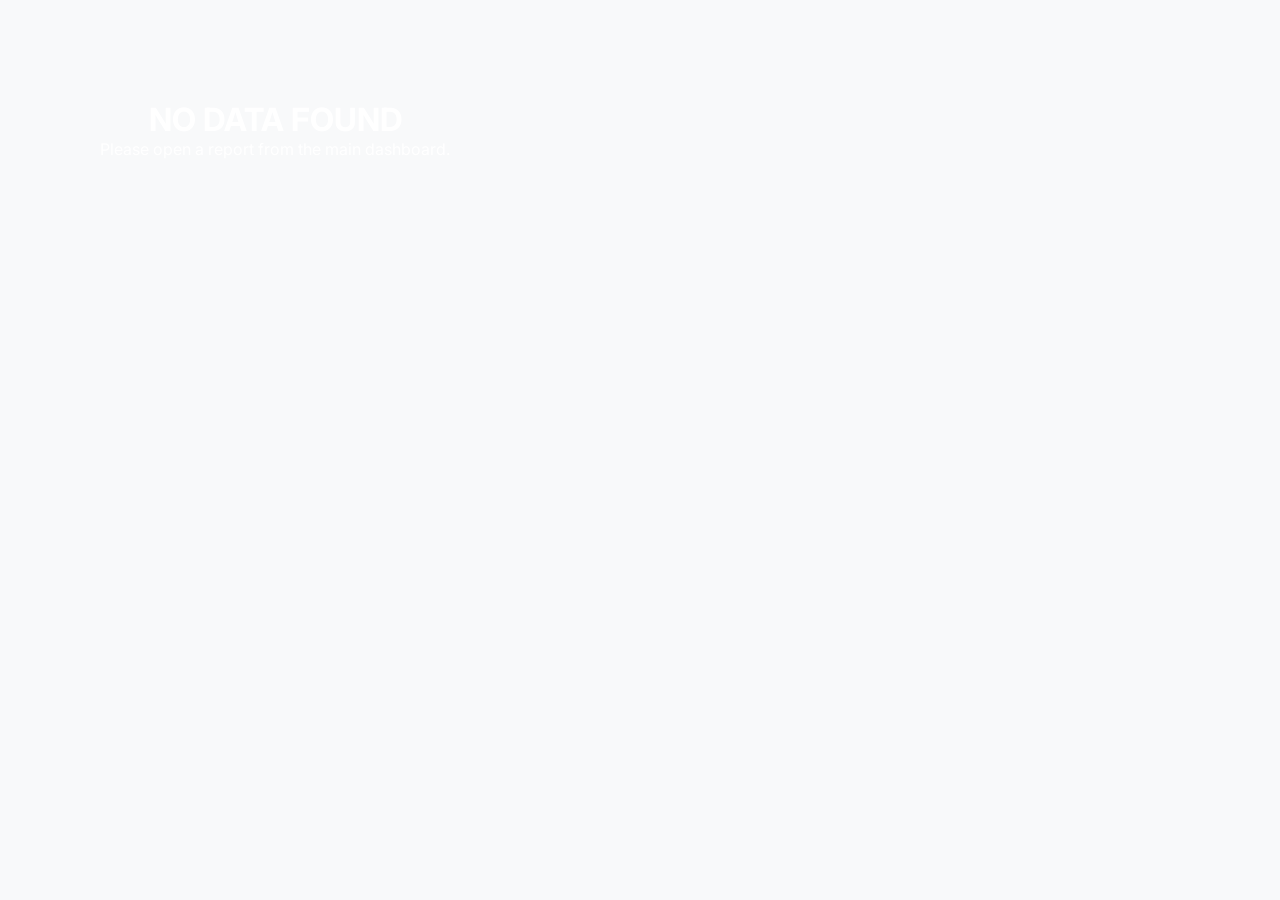
<file: www/report.html>
<!DOCTYPE html>
<html lang="en">

<head>
    <meta charset="UTF-8">
    <meta name="viewport" content="width=device-width, initial-scale=1.0">
    <title>TraderSynth Forensic Report</title>
    <link href="https://fonts.googleapis.com/css2?family=Inter:wght@400;700;800&family=Outfit:wght@800&display=swap"
        rel="stylesheet">
    <link rel="stylesheet" href="style.css">
    <script>
        // Apply theme immediately to prevent flash of unstyled content
        (function () {
            const theme = localStorage.getItem('tradersynth-theme') || 'dark-theme';
            document.documentElement.className = theme;
        })();
    </script>
    <style>
        body {
            overflow-y: auto;
            height: auto;
            min-height: 100vh;
            background: var(--bg-main);
            color: var(--text-main);
            font-family: 'Inter', sans-serif;
        }

        .report-container {
            max-width: 1200px;
            margin: 40px auto;
            padding: 0 40px;
        }

        .hero-glass-surface {
            background: var(--bg-card);
            backdrop-filter: blur(20px);
            border: 1px solid var(--border-light);
            margin-bottom: 20px;
            padding: 30px;
            border-radius: 24px;
        }
    </style>
</head>

<body class="light-theme">
    <div class="report-container">
        <div
            style="display:flex; justify-content:space-between; align-items:center; margin-bottom:25px; border-bottom:1px solid var(--border-light); padding-bottom:15px;">
            <div class="card-label-small" style="font-size:1.2rem; color:var(--accent-blue);">
                Forensic Analytics Retrospective
            </div>
            <div style="font-size:0.7rem; color:var(--text-dim); opacity:0.6;">DETERMINISTIC TELEMETRY V3.7.0</div>
        </div>

        <div class="hero-glass-surface">
            <div style="display:grid; grid-template-columns: 1fr 1fr 1fr 1fr; gap:30px; width:100%;">
                <div>
                    <div id="rep-health"
                        style="font-family:'Outfit'; font-weight:800; font-size:3.5rem; line-height:1; color:var(--accent-blue);">
                        --</div>
                    <div class="card-label-small" style="margin-top:10px;">Avg Health Score <span class="info-bubble"
                            onclick="showDef('health')">?</span></div>
                </div>
                <div>
                    <div id="rep-duration"
                        style="font-family:'Outfit'; font-weight:800; font-size:2rem; line-height:1; padding-top:15px;">
                        --</div>
                    <div class="card-label-small" style="margin-top:10px;">Trace Duration</div>
                </div>
                <div>
                    <div id="rep-samples"
                        style="font-family:'Outfit'; font-weight:800; font-size:2rem; line-height:1; padding-top:15px;">
                        --</div>
                    <div class="card-label-small" style="margin-top:10px;">Data Points</div>
                </div>
                <div>
                    <div id="rep-timestamp"
                        style="font-size:0.8rem; color:var(--text-main); font-weight:700; line-height:1.4; padding-top:10px;">
                        --</div>
                    <div class="card-label-small" style="margin-top:10px;">Capture Date</div>
                </div>
            </div>
        </div>

        <div class="dash-master-unified">
            <div class="metric-glass-card" style="grid-column: span 2; border-radius:20px;">
                <div class="card-label-small" style="margin-bottom:15px;">Processor Utilization Trend (Avg: <span
                        id="rep-cpu-avg">--</span>%)</div>
                <div class="spark-canvas-wrapper" style="height:160px;">
                    <svg id="rep-cpu-svg" style="width:100%; height:100%;" preserveAspectRatio="none"
                        viewBox="0 0 300 100">
                        <defs>
                            <linearGradient id="cpuGrad" x1="0%" y1="0%" x2="0%" y2="100%">
                                <stop offset="0%" style="stop-color:var(--accent-blue);stop-opacity:0.2" />
                                <stop offset="100%" style="stop-color:var(--accent-blue);stop-opacity:0" />
                            </linearGradient>
                        </defs>
                        <path class="rep-fill" d="" fill="url(#cpuGrad)"></path>
                        <path class="spark-path" d="" style="stroke:var(--accent-blue); fill:none; stroke-width:2;">
                        </path>
                    </svg>
                </div>
            </div>
            <div class="metric-glass-card" style="grid-column: span 2; border-radius:20px;">
                <div class="card-label-small" style="margin-bottom:15px;">Memory Consumption Trend (Avg: <span
                        id="rep-mem-avg">--</span>%)</div>
                <div class="spark-canvas-wrapper" style="height:160px;">
                    <svg id="rep-mem-svg" style="width:100%; height:100%;" preserveAspectRatio="none"
                        viewBox="0 0 300 100">
                        <defs>
                            <linearGradient id="memGrad" x1="0%" y1="0%" x2="0%" y2="100%">
                                <stop offset="0%" style="stop-color:var(--accent-green);stop-opacity:0.2" />
                                <stop offset="100%" style="stop-color:var(--accent-green);stop-opacity:0" />
                            </linearGradient>
                        </defs>
                        <path class="rep-fill" d="" fill="url(#memGrad)"></path>
                        <path class="spark-path" d="" style="stroke:var(--accent-green); fill:none; stroke-width:2;">
                        </path>
                    </svg>
                </div>
            </div>
            <div class="metric-glass-card" style="grid-column: span 1; border-radius:20px;">
                <div class="card-label-small" style="margin-bottom:10px;">Hypervisor Audit</div>
                <div id="rep-vm-events"
                    style="font-size:0.75rem; color:var(--text-dim); line-height:1.6; margin-top:10px;"></div>
            </div>
            <div class="metric-glass-card" style="grid-column: span 3; border-radius:20px;">
                <div class="card-label-small" style="margin-bottom:15px;">Resource Hot-Spots (Top Weighted Processes)
                </div>
                <div id="rep-top-procs" style="display:grid; grid-template-columns: repeat(3, 1fr); gap:15px;"></div>
            </div>

            <div class="metric-glass-card" style="grid-column: span 4; border-radius:20px; border-left: 2px solid var(--accent-orange);">
                <div class="card-label-small" style="color:var(--accent-orange); margin-bottom:15px;">OpenFin Diagnostic Retrospective (Deep-Dive)</div>
                <div id="rep-ofin-forensics" style="overflow-x:auto;">
                    <div style="opacity:0.3; font-size:0.8rem; text-align:center; padding:20px;">
                        No deep-dive OpenFin telemetry available for this trace window.
                    </div>
                </div>
            </div>

            <div class="metric-glass-card"
                style="grid-column: span 4; border-radius:20px; border-left: 2px solid var(--accent-blue);">
                <div style="display:flex; justify-content:space-between; align-items:center; margin-bottom:15px;">
                    <div class="card-label-small" style="color:var(--accent-blue);">Proactive AI Heuristic Retrospective
                    </div>
                    <input type="text" id="ai-search-input" placeholder="Search events, apps, keywords..."
                        style="background:var(--panel-inner-bg); border:1px solid var(--border-light); color:var(--text-main); padding:6px 12px; border-radius:6px; font-size:0.75rem; width:250px; outline:none;"
                        onkeyup="filterAILogs()">
                </div>
                <div id="rep-ai-insights"
                    style="display:grid; grid-template-columns: 1fr 1fr; gap:20px; max-height:400px; overflow-y:auto; padding-right:10px;">
                    <div
                        style="opacity:0.3; font-size:0.8rem; text-align:center; padding-top:40px; grid-column: span 2;">
                        No critical AI deviations recorded during this sessions trace window.
                    </div>
                </div>
            </div>
        </div>

        <div
            style="margin-top:40px; padding:20px; border-top:1px solid var(--border-light); text-align:center; opacity:0.4; font-size:0.6rem; letter-spacing:1px;">
            TRADERSYNTH PRO ANALYTICS | END OF REPORT
        </div>

        <!-- Definition Modal -->
        <div id="info-modal" class="modal-surface" style="display:none;">
            <div class="modal-glass-content">
                <h2 id="modal-title" style="margin-bottom:20px; font-family:'Outfit';">DEFINITION</h2>
                <div id="modal-body"
                    style="font-size:0.9rem; line-height:1.6; color:var(--text-dim); margin-bottom:30px;">
                    Providing technical context for advanced telemetry.
                </div>
                <button class="modal-close-btn"
                    onclick="document.getElementById('info-modal').style.display='none'">DISMISS</button>
            </div>
        </div>
    </div>
    <script src="data-storage.js"></script>
    <script src="report.js"></script>
</body>

</html>
</file>
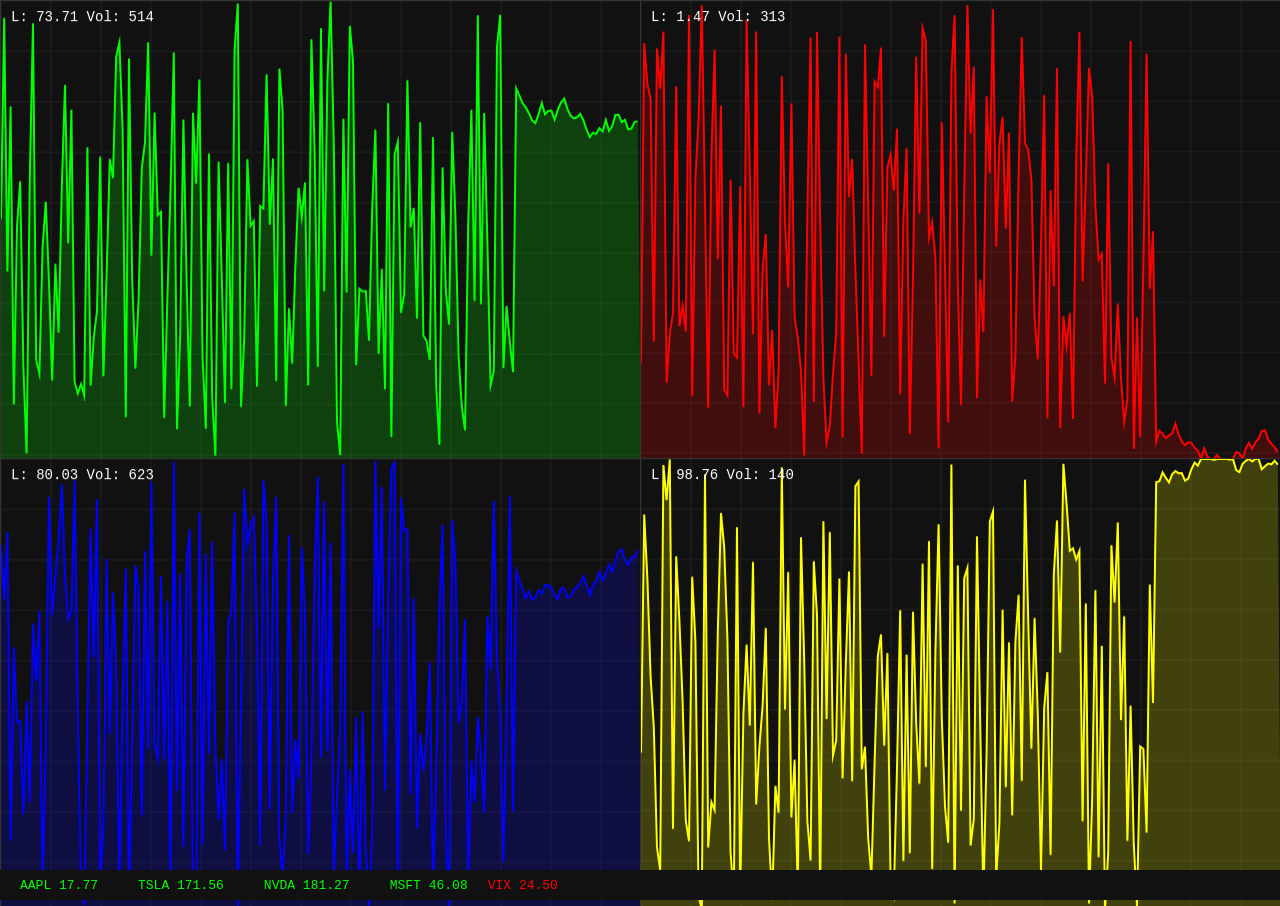
<file: www/workload.html>
<!DOCTYPE html>
<html lang="en">

<head>
    <meta charset="UTF-8">
    <title>Trader Workload Simulation</title>
    <style>
        body {
            background: #000;
            color: #fff;
            margin: 0;
            display: grid;
            grid-template-columns: 1fr 1fr;
            grid-template-rows: 1fr 1fr;
            height: 100vh;
            overflow: hidden;
        }

        canvas {
            width: 100%;
            height: 100%;
            border: 1px solid #333;
        }

        .ticker-tape {
            position: absolute;
            bottom: 0;
            left: 0;
            width: 100%;
            height: 30px;
            background: #111;
            display: flex;
            align-items: center;
            overflow: hidden;
            white-space: nowrap;
            font-family: monospace;
        }

        .ticker-item {
            padding: 0 20px;
            color: #0f0;
        }
    </style>
</head>

<body>
    <!-- 4 Dense Charts to simulate 2D GPU/CPU draw calls -->
    <canvas id="c1"></canvas>
    <canvas id="c2"></canvas>
    <canvas id="c3"></canvas>
    <canvas id="c4"></canvas>
    <div class="ticker-tape" id="ticker"></div>

    <script>
        // generate heavy load
        const canons = ['c1', 'c2', 'c3', 'c4'].map(id => document.getElementById(id));
        const ctxs = canons.map(c => c.getContext('2d', { alpha: false }));

        // Resize
        function resize() {
            canons.forEach(c => {
                c.width = c.clientWidth;
                c.height = c.clientHeight;
            });
        }
        window.onresize = resize;
        resize();

        // Simulation State
        const points = 200;
        const series = canons.map(() => Array(points).fill(0).map(() => Math.random() * 100));

        function drawChart(ctx, data, color) {
            const w = ctx.canvas.width;
            const h = ctx.canvas.height;
            ctx.fillStyle = '#111';
            ctx.fillRect(0, 0, w, h);

            // Grid
            ctx.strokeStyle = '#222';
            ctx.beginPath();
            for (let i = 0; i < w; i += 50) { ctx.moveTo(i, 0); ctx.lineTo(i, h); }
            for (let i = 0; i < h; i += 50) { ctx.moveTo(0, i); ctx.lineTo(w, i); }
            ctx.stroke();

            // Candles (simulated lines for speed, but intense count)
            ctx.strokeStyle = color;
            ctx.lineWidth = 2;
            ctx.beginPath();
            const step = w / points;
            data.forEach((val, i) => {
                const y = h - (val / 100 * h);
                if (i === 0) ctx.moveTo(0, y);
                else ctx.lineTo(i * step, y);
            });
            ctx.stroke();

            // Fill area (transparency is expensive)
            ctx.fillStyle = color + '33'; // hex alpha
            ctx.lineTo(w, h);
            ctx.lineTo(0, h);
            ctx.fill();

            // Render Text (expensive)
            ctx.fillStyle = '#fff';
            ctx.font = '14px monospace';
            ctx.fillText(`L: ${data[data.length - 1].toFixed(2)} Vol: ${(Math.random() * 1000).toFixed(0)}`, 10, 20);
        }

        function loop() {
            // Update Data
            series.forEach(s => {
                s.shift();
                let last = s[s.length - 1];
                let change = (Math.random() - 0.5) * 5;
                s.push(Math.max(0, Math.min(100, last + change)));
            });

            // Draw
            drawChart(ctxs[0], series[0], '#00ff00');
            drawChart(ctxs[1], series[1], '#ff0000');
            drawChart(ctxs[2], series[2], '#0000ff');
            drawChart(ctxs[3], series[3], '#ffff00');

            // DOM Stress - Ticker
            const t = document.getElementById('ticker');
            // Force reflow/repaint
            t.innerHTML = `<span class="ticker-item">AAPL ${(Math.random() * 200).toFixed(2)}</span>` +
                `<span class="ticker-item">TSLA ${(Math.random() * 200).toFixed(2)}</span>` +
                `<span class="ticker-item">NVDA ${(Math.random() * 200).toFixed(2)}</span>` +
                `<span class="ticker-item">MSFT ${(Math.random() * 300).toFixed(2)}</span>` +
                (Math.random() > 0.5 ? `<span style="color:red"> VIX 24.50</span>` : ``);

            requestAnimationFrame(loop);
        }

        loop();
    </script>
</body>

</html>
</file>
<file: www/style.css>
:root {
    --bg-main: radial-gradient(circle at 20% 20%, #111827 0%, #0B1120 100%);
    /* Deep Slate Blue */
    --glass-panel: rgba(var(--bg-rgb), 0.7);
    --border-edge: rgba(var(--text-rgb), 0.08);
    --accent-blue: #00E5FF;
    /* Neon Cyan */
    --accent-green: #00FF9D;
    /* Mint Green for healthy */
    --accent-red: #F43F5E;
    /* Rose Red */
    --accent-purple: #8B5CF6;
    /* Electric Purple */
    --accent-yellow: #F59E0B;
    /* Amber */
    --text-dim: #9ca3af;
    --text-main: #f3f4f6;
    --text-inv: #000;
    --text-rgb: 243, 244, 246;
    --bg-rgb: 11, 17, 32;
    --bg-overlay: rgba(17, 24, 39, 0.6);
    --bg-card: rgba(11, 17, 32, 0.8);
    --border-light: rgba(var(--text-rgb), 0.05);
    --accent-blue-rgb: 0, 229, 255;
    --panel-inner-bg: rgba(var(--text-rgb), 0.05);
}

.light-theme {
    --bg-main: #f8f9fa;
    /* Crisp very light gray/off-white */
    --glass-panel: rgba(255, 255, 255, 0.9);
    --border-edge: rgba(0, 0, 0, 0.1);
    --accent-blue: #FF3621;
    /* Databricks Orange replaces primary accent */
    --accent-green: #10B981;
    /* Keep a distinct green for 'good' states */
    --accent-red: #EF4444;
    /* Standard error red */
    --text-dim: #64748b;
    /* Slate grey for secondary text */
    --text-main: #1e293b;
    /* Deep charcoal for high-readability primary text */
    --text-inv: #ffffff;
    --text-rgb: 30, 41, 59;
    --bg-rgb: 248, 249, 250;
    --bg-overlay: rgba(255, 255, 255, 0.6);
    --bg-card: rgba(255, 255, 255, 0.85);
    /* Solidify cards slightly for the light theme */
    --border-light: rgba(0, 0, 0, 0.08);
    /* Subtle grey borders */
    --accent-blue-rgb: 255, 54, 33;
    /* RGB for the Orange accent */
    --panel-inner-bg: rgba(255, 255, 255, 0.6);
}

* {
    box-sizing: border-box;
    margin: 0;
    padding: 0;
    font-family: 'Inter', sans-serif;
    outline: none;
}

button {
    border: none;
    background: none;
    font-family: inherit;
    color: inherit;
    cursor: pointer;
    padding: 0;
    -webkit-tap-highlight-color: transparent;
}

body {
    background: var(--bg-main);
    color: var(--text-main);
    height: 100vh;
    display: flex;
    overflow: hidden;
}

/* Main Stack */
.content-stack {
    flex: 1;
    display: flex;
    flex-direction: column;
}

.app-footer-strip {
    height: 48px;
    background: rgba(var(--bg-rgb), 0.85);
    backdrop-filter: blur(20px);
    border-top: 1px solid var(--border-light);
    display: flex;
    justify-content: center;
    align-items: center;
    padding: 0 40px;
    font-size: 0.75rem;
    color: var(--text-dim);
    font-weight: 800;
    text-transform: uppercase;
    letter-spacing: 1.5px;
    box-shadow: 0 -10px 30px rgba(0, 0, 0, 0.5);
    z-index: 1000;
}

.footer-btn {
    background: rgba(var(--text-rgb), 0.08) !important;
    border: 1px solid rgba(var(--text-rgb), 0.1) !important;
    color: var(--text-main) !important;
    padding: 6px 16px;
    border-radius: 6px;
    font-size: 0.75rem;
    font-weight: 900;
    cursor: pointer;
    transition: all 0.2s cubic-bezier(0.4, 0, 0.2, 1);
    text-transform: uppercase;
    letter-spacing: 0.8px;
    display: inline-flex;
    align-items: center;
    justify-content: center;
    gap: 8px;
    backdrop-filter: blur(4px);
}

.footer-btn:hover {
    background: rgba(var(--accent-blue-rgb), 0.2) !important;
    color: var(--accent-blue) !important;
    border-color: var(--accent-blue) !important;
    box-shadow: 0 0 20px rgba(0, 210, 255, 0.2), inset 0 0 10px rgba(0, 210, 255, 0.1);
    transform: translateY(-1px);
}

.footer-btn:active {
    transform: translateY(0);
    filter: brightness(0.8);
}

.footer-segment {
    display: flex;
    align-items: center;
    gap: 8px;
}

.nav-stripe-item {
    padding: 14px;
    margin-bottom: 10px;
    border-radius: 14px;
    cursor: pointer;
    font-size: 0.85rem;
    color: var(--text-dim);
    transition: all 0.2s cubic-bezier(0.4, 0, 0.2, 1);
    border: 1px solid transparent;
}

.nav-stripe-item:hover {
    background: rgba(var(--text-rgb), 0.06);
    color: var(--text-main);
}

.nav-stripe-item.item-active {
    background: rgba(0, 210, 255, 0.12);
    color: var(--accent-blue);
    font-weight: 700;
    border-color: rgba(0, 210, 255, 0.2);
}

/* Main Stack */
.content-stack {
    flex: 1;
    display: flex;
    flex-direction: column;
}

.view-viewport {
    flex: 1;
    padding: 30px;
    overflow-y: auto;
}

/* Hero Banner */
.hero-glass-surface {
    background: linear-gradient(145deg, var(--bg-card) 0%, rgba(var(--bg-rgb), 0.4) 100%);
    backdrop-filter: blur(24px);
    -webkit-backdrop-filter: blur(24px);
    border-radius: 28px;

    /* Premium Glass Borders */
    border-top: 1px solid rgba(var(--text-rgb), 0.08);
    border-left: 1px solid rgba(var(--text-rgb), 0.04);
    border-right: 1px solid rgba(var(--text-rgb), 0.04);
    border-bottom: 1px solid rgba(var(--bg-rgb), 0.3);

    padding: 20px 30px;
    display: flex;
    gap: 30px;
    box-shadow:
        0 25px 70px rgba(var(--bg-rgb), 0.6),
        inset 0 0 30px rgba(var(--text-rgb), 0.01);
    margin-bottom: 30px;
}

.hero-cell {
    display: flex;
    flex-direction: column;
}

/* Hero Columns */
.hero-col {
    flex: 1;
    padding: 0 30px;
    border-right: 1px solid var(--border-edge);
    display: flex;
    flex-direction: column;
    justify-content: center;
}

.hero-col-large {
    flex: 1.2;
    padding: 0 30px;
    border-right: 1px solid var(--border-edge);
    display: flex;
    align-items: center;
    gap: 20px;
}

.hero-col:last-child {
    border-right: none;
}

/* Unified 4x2 Layout */
.dash-master-unified {
    display: grid;
    grid-template-columns: repeat(4, 1fr);
    grid-template-rows: auto 1fr;
    /* Allow top row to be compact, bottom row to expand */
    gap: 20px;
    width: 100%;
}

@media (max-width: 1400px) {
    .dash-master-unified {
        grid-template-columns: repeat(2, 1fr);
    }
}

@media (max-width: 800px) {
    .dash-master-unified {
        grid-template-columns: 1fr;
    }
}

/* Restore scrollability for elements explicitly using this class */
.scroller-y-auto {
    overflow-y: auto !important;
}

/* Styled Event Popup */
.event-popup-modal {
    position: fixed;
    top: 50%;
    left: 50%;
    transform: translate(-50%, -50%);
    background: rgba(var(--bg-rgb), 0.98);
    border: 1px solid var(--accent-blue);
    padding: 25px;
    z-index: 20000;
    border-radius: 12px;
    box-shadow: 0 0 50px rgba(0, 0, 0, 0.4), 0 0 100px rgba(0, 0, 0, 0.2);
    display: none;
    min-width: 450px;
    max-width: 600px;
    backdrop-filter: blur(10px);
}

#ev-pop-body {
    max-height: 60vh;
    overflow-y: auto;
    overflow-x: hidden;
    padding-right: 10px;
    overflow-wrap: anywhere;
    word-break: break-word;
}

#ev-pop-body::-webkit-scrollbar {
    width: 4px;
}

#ev-pop-body::-webkit-scrollbar-thumb {
    background: rgba(var(--text-rgb), 0.2);
    border-radius: 2px;
}

.event-popup-modal h3 {
    font-family: 'Outfit', sans-serif;
    letter-spacing: 1px;
    border-bottom: 1px solid rgba(var(--text-rgb), 0.1);
    padding-bottom: 10px;
}

.metric-glass-card {
    background: linear-gradient(145deg, var(--bg-card) 0%, rgba(var(--bg-rgb), 0.4) 100%);
    backdrop-filter: blur(24px);
    -webkit-backdrop-filter: blur(24px);
    border-radius: 24px;

    /* Premium Glass Borders */
    border-top: 1px solid rgba(var(--text-rgb), 0.08);
    border-left: 1px solid rgba(var(--text-rgb), 0.04);
    border-right: 1px solid rgba(var(--text-rgb), 0.04);
    border-bottom: 1px solid rgba(var(--bg-rgb), 0.3);

    padding: 24px;
    box-shadow:
        0 20px 50px rgba(0, 0, 0, 0.1),
        inset 0 0 30px rgba(var(--text-rgb), 0.01);

    transition: transform 0.3s cubic-bezier(0.4, 0, 0.2, 1), box-shadow 0.3s ease;
    overflow: hidden;
    position: relative;
}

.metric-glass-card:hover {
    transform: translateY(-2px);
    box-shadow:
        0 30px 60px rgba(var(--bg-rgb), 0.6),
        inset 0 0 30px var(--bg-overlay);
    border-top-color: rgba(var(--text-rgb), 0.15);
}

.card-upper-row {
    display: flex;
    justify-content: space-between;
    align-items: center;
    margin-bottom: 12px;
    position: relative;
    z-index: 5;
}

.card-label-small {
    font-size: 0.85rem;
    font-weight: 800;
    color: var(--text-dim);
    text-transform: uppercase;
    letter-spacing: 1.8px;
}

.val-big-display {
    font-family: 'Outfit';
    font-weight: 800;
    color: var(--accent-blue);
    font-size: 1.5rem;
    transition: all 0.3s ease-out;
}

/* Professional Area Charts with Axes */
.spark-canvas-wrapper {
    position: relative;
    height: 120px;
    margin-top: 5px;
}

.chart-axis-label {
    position: absolute;
    left: 0;
    font-size: 0.5rem;
    color: rgba(var(--text-rgb), 0.2);
    font-weight: 700;
    z-index: 2;
}

.axis-100 {
    top: 5px;
}

.axis-50 {
    top: 50%;
    transform: translateY(-50%);
}

.axis-0 {
    bottom: 5px;
}

.spark-canvas {
    height: 100%;
    width: 100%;
}

.spark-path {
    fill: none;
    stroke: var(--accent-blue);
    stroke-width: 2.5;
    stroke-linecap: round;
    stroke-linejoin: round;
    filter: drop-shadow(0 0 5px rgba(0, 210, 255, 0.5));
}

.ring-fill {
    fill: none;
    stroke-width: 10;
    stroke-linecap: round;
    transition: stroke-dashoffset 1s cubic-bezier(0.4, 0, 0.2, 1);
}

.ring-track {
    fill: none;
    stroke: var(--border-light);
    stroke-width: 10;
}

.ring-center-text {
    position: absolute;
    top: 50%;
    left: 50%;
    transform: translate(-50%, -50%);
    text-align: center;
}

/* Event Tooltip Interaction */
.event-item {
    position: relative;
    cursor: help;
    transition: background 0.2s;
}

.event-item:hover {
    background: rgba(var(--text-rgb), 0.08) !important;
}

/* Event Tooltip Interaction Removed in favor of Click Popup */

.ultra-ticker-canvas-container {
    background: var(--text-inv);
    border: 1px solid rgba(var(--text-rgb), 0.1);
    border-radius: 12px;
    margin-top: 10px;
    height: 60px;
    overflow: hidden;
}

.terminate-btn {
    background: rgba(255, 55, 95, 0.15);
    color: var(--accent-red);
    border: 1px solid rgba(255, 55, 95, 0.3);
    padding: 2px 8px;
    border-radius: 4px;
    font-size: 0.55rem;
    font-weight: 800;
    cursor: pointer;
    transition: all 0.2s;
}

.terminate-btn:hover {
    background: var(--accent-red);
    color: var(--text-main);
}

.spark-fill {
    fill: url(#areaGradient);
    opacity: 0.3;
}



.side-analytics-pane {
    display: flex;
    flex-direction: column;
    height: 100%;
    overflow-y: auto;
    padding-right: 5px;
}

/* Scrollbar refinement */
.side-analytics-pane::-webkit-scrollbar {
    width: 4px;
}

.side-analytics-pane::-webkit-scrollbar-thumb {
    background: var(--border-light);
    border-radius: 2px;
}

.chart-grid-line {
    stroke: var(--bg-card);
    stroke-width: 1;
}

/* Heatmap with Labels */
.core-heat-grid {
    display: grid;
    grid-template-columns: repeat(5, 1fr);
    gap: 6px;
    margin-top: 15px;
    background: rgba(var(--bg-rgb), 0.2);
    padding: 10px;
    border-radius: 12px;
}

.core-heat-grid {
    display: grid;
    grid-template-columns: repeat(6, 1fr);
    gap: 6px;
    margin-top: 10px;
}

.core-box {
    aspect-ratio: 1.4;
    border-radius: 6px;
    background: var(--border-light);
    transition: all 0.4s ease;
    display: flex;
    align-items: center;
    justify-content: center;
    font-size: 0.55rem;
    font-weight: 800;
    color: rgba(var(--text-rgb), 0.4);
    position: relative;
}

.core-box:hover {
    transform: scale(1.05);
    z-index: 10;
}

@keyframes pulse-red {
    0% {
        box-shadow: 0 0 5px rgba(255, 55, 95, 0.2);
    }

    50% {
        box-shadow: 0 0 15px rgba(255, 55, 95, 0.5);
    }

    100% {
        box-shadow: 0 0 5px rgba(255, 55, 95, 0.2);
    }
}

.core-critical {
    animation: pulse-red 1.5s infinite;
    border: 1px solid rgba(255, 55, 95, 0.5) !important;
}

/* Professional Horizontal Ticker */
.ticker-container {
    overflow: hidden;
    white-space: nowrap;
    position: relative;
    padding: 10px 0;
    mask-image: linear-gradient(to right, transparent, black 10%, black 90%, transparent);
}

.ticker-track {
    display: inline-block;
    padding-left: 100%;
    animation: ticker-slide 20s linear infinite;
}

@keyframes ticker-slide {
    0% {
        transform: translateX(0);
    }

    100% {
        transform: translateX(-100%);
    }
}

.ticker-item {
    display: inline-flex;
    align-items: center;
    gap: 12px;
    padding: 0 40px;
    font-family: 'Outfit';
    font-weight: 800;
    font-size: 0.95rem;
}

/* Process Slot Stability (Reduced to Top 5) */
.proc-card-row {
    background: var(--bg-card);
    border-radius: 18px;
    padding: 16px;
    margin-bottom: 14px;
    border: 1px solid transparent;
    transition: all 0.3s cubic-bezier(0.4, 0, 0.2, 1);
    height: 85px;
    overflow: hidden;
}

.proc-card-row.empty-slot {
    opacity: 0.1;
    border: 1px dashed var(--border-light);
}

.bar-bg-stripe {
    height: 6px;
    background: rgba(var(--bg-rgb), 0.4);
    border-radius: 3px;
    margin-top: 10px;
    overflow: hidden;
}

.bar-fill-stripe {
    height: 100%;
    background: var(--accent-blue);
    transition: 1s ease;
}

/* UI Refinements */
.mini-consumer-list {
    display: flex;
    flex-direction: column;
    gap: 6px;
    min-height: 40px;
}

.mini-consumer-item {
    display: flex;
    justify-content: space-between;
    font-size: 0.62rem;
    padding: 4px 8px;
    background: var(--bg-card);
    border-radius: 6px;
    border: 1px solid var(--bg-overlay);
}

.gpu-eng-bar-container {
    height: 4px;
    background: var(--border-light);
    border-radius: 2px;
    display: flex;
    overflow: hidden;
}

.gpu-eng-fill {
    height: 100%;
    transition: width 0.5s cubic-bezier(0.4, 0, 0.2, 1);
}

.vram-proc-row {
    transition: background 0.2s;
    cursor: pointer;
    border-radius: 4px;
    padding: 8px 4px !important;
}
.vram-proc-row:hover {
    background: rgba(var(--text-rgb), 0.05);
}

.info-bubble {
    cursor: pointer;
    display: inline-flex;
    justify-content: center;
    align-items: center;
    width: 18px;
    height: 18px;
    border-radius: 50%;
    background: rgba(0, 210, 255, 0.15);
    color: var(--accent-blue);
    font-size: 0.7rem;
    font-weight: 900;
    margin-left: 8px;
    border: 1px solid rgba(0, 210, 255, 0.3);
    transition: all 0.2s;
}

.info-bubble:hover {
    background: var(--accent-blue);
    color: var(--text-inv);
    box-shadow: 0 0 10px rgba(0, 210, 255, 0.5);
}

.modal-surface {
    position: fixed;
    top: 0;
    left: 0;
    width: 100vw;
    height: 100vh;
    background: rgba(var(--bg-rgb), 0.7);
    backdrop-filter: blur(15px);
    display: flex;
    justify-content: center;
    align-items: center;
    z-index: 9999;
}

.modal-glass-content {
    background: rgba(var(--bg-rgb), 0.9);
    border: 1px solid var(--border-light);
    border-radius: 32px;
    padding: 50px;
    width: 480px;
    box-shadow: 0 50px 100px rgba(var(--bg-rgb), 0.9), 0 0 30px rgba(0, 210, 255, 0.1);
    text-align: center;
    transform: translateY(-20px);
    max-height: 90vh;
    overflow-y: auto;
}

.modal-close-btn {
    background: var(--accent-blue);
    color: var(--text-inv);
    border: none;
    padding: 12px 35px;
    border-radius: 12px;
    font-weight: 900;
    cursor: pointer;
    font-size: 0.85rem;
    letter-spacing: 1px;
    transition: all 0.2s;
}

/* Trading Simulation UI (Screenshot 1 Style) */
.trading-ui-grid {
    display: grid;
    grid-template-columns: 1fr 280px;
    gap: 20px;
    margin-top: 15px;
}

.order-book-container {
    background: rgba(var(--bg-rgb), 0.3);
    border-radius: 12px;
    padding: 15px;
    font-family: monospace;
    font-size: 0.75rem;
    height: 180px;
    overflow-y: hidden;
    border: 1px solid var(--border-light);
}

#zombie-monitor-sidebar {
    background: rgba(255, 55, 95, 0.03);
    border-radius: 14px;
    padding: 15px;
    border: 1px solid rgba(255, 55, 95, 0.08);
    min-height: 40px;
    font-size: 0.65rem;
    color: var(--text-dim);
    line-height: 1.5;
}

.order-row {
    display: flex;
    justify-content: space-between;
    padding: 3px 0;
}

.order-buy {
    color: var(--accent-green);
}

.order-sell {
    color: var(--accent-red);
}

.trade-controls {
    display: flex;
    flex-direction: column;
    gap: 12px;
}

.trade-btn {
    padding: 14px;
    border-radius: 10px;
    border: none;
    font-weight: 800;
    font-size: 0.9rem;
    cursor: pointer;
    transition: all 0.2s;
    text-transform: uppercase;
    letter-spacing: 1px;
}

.btn-buy {
    background: linear-gradient(135deg, #30d158, #28a745);
    color: var(--text-inv);
    box-shadow: 0 4px 15px rgba(48, 209, 88, 0.3);
}

.btn-sell {
    background: linear-gradient(135deg, #ff375f, #dc3545);
    color: var(--text-inv);
    box-shadow: 0 4px 15px rgba(255, 55, 95, 0.3);
}

.trade-btn:hover {
    transform: translateY(-2px);
    filter: brightness(1.2);
}

.stop-btn-nav {
    margin-top: 20px;
    background: rgba(255, 55, 95, 0.1);
    color: var(--accent-red);
    border: 1px solid rgba(255, 55, 95, 0.2);
    padding: 12px;
    border-radius: 12px;
    font-weight: 800;
    font-size: 0.75rem;
    text-align: center;
    cursor: pointer;
    transition: all 0.2s;
}

.stop-btn-nav:hover {
    background: var(--accent-red);
    color: var(--text-main);
}

/* Trace Graph View */
.trace-graph-container {
    width: 100%;
    height: 350px;
    background: rgba(var(--bg-rgb), 0.4);
    border-radius: 20px;
    border: 1px solid var(--border-edge);
    margin-top: 20px;
    position: relative;
    overflow: hidden;
}

#trace-canvas {
    width: 100%;
    height: 100%;
}

.health-block-vertical {
    display: flex;
    flex-direction: column;
    align-items: center;
    gap: 10px;
    padding: 15px;
    background: var(--bg-overlay);
    border-radius: 16px;
    border: 1px solid var(--border-light);
}

/* Usage for top 3 lists */
.mini-consumer-item {
    display: flex;
    justify-content: space-between;
    font-size: 0.65rem;
    transition: width 0.5s cubic-bezier(0.4, 0, 0.2, 1);
}

.mini-consumer-item:last-child {
    border-bottom: none;
}

/* Consolidated Network Card Utilities */
.net-row {
    display: flex;
    justify-content: space-between;
    align-items: center;
    font-size: 0.55rem;
    padding: 2px 0;
    border-bottom: 1px solid var(--border-light);
}

.net-row:last-child {
    border-bottom: none;
}

.n-lab {
    color: var(--text-dim);
}

.n-val {
    color: var(--text-main);
    font-weight: 700;
    white-space: nowrap;
    overflow: hidden;
    text-overflow: ellipsis;
    max-width: 110px;
    text-align: right;
}

/* Forensic Intelligence Insights Alert */
.insight-alert-box {
    background: linear-gradient(90deg, rgba(0, 210, 255, 0.05) 0%, rgba(0, 210, 255, 0.02) 100%);
    border-left: 3px solid var(--accent-blue);
    padding: 12px;
    border-radius: 6px;
    margin-top: 15px;
}

.insight-alert-title {
    color: var(--accent-blue);
    font-weight: 900;
    font-size: 0.6rem;
    text-transform: uppercase;
    letter-spacing: 1px;
    display: flex;
    align-items: center;
    gap: 6px;
    margin-bottom: 5px;
}

.insight-alert-body {
    font-size: 0.65rem;
    line-height: 1.4;
    color: var(--text-main);
}

/* --- DASHBOARD ENHANCEMENTS v3.8 --- */
.net-row {
    display: flex;
    justify-content: space-between;
    align-items: center;
    padding: 6px 0;
    border-bottom: 1px dashed rgba(255, 255, 255, 0.05);
}

.net-row:last-child {
    border-bottom: none;
}

.n-lab {
    color: var(--text-dim);
    font-weight: 800;
    text-transform: uppercase;
    font-size: 0.5rem;
    letter-spacing: 0.8px;
}

.n-val {
    color: var(--text-main);
    font-weight: 800;
    font-size: 0.65rem;
    text-align: right;
    max-width: 65%;
    overflow: hidden;
    text-overflow: ellipsis;
    white-space: nowrap;
}

#ofin-lifecycle-log div {
    animation: slideInR 0.3s ease-out;
}

@keyframes slideInR {
    from {
        opacity: 0;
        transform: translateX(-10px);
    }

    to {
        opacity: 1;
        transform: translateX(0);
    }
}

/* AI Heuristics Enhancements */
.calibration-container {
    padding: 20px;
    text-align: center;
    background: rgba(var(--accent-blue-rgb), 0.05);
    border-radius: 16px;
    border: 1px dashed var(--accent-blue);
    margin-top: 10px;
}

.calibration-bar-bg {
    height: 8px;
    background: rgba(var(--text-rgb), 0.05);
    border-radius: 4px;
    margin: 15px 0;
    overflow: hidden;
}

.calibration-bar-fill {
    height: 100%;
    background: linear-gradient(90deg, var(--accent-blue), var(--accent-green));
    width: 0%;
    transition: width 0.5s ease;
    box-shadow: 0 0 10px var(--accent-blue);
}

.ai-category-group {
    background: rgba(var(--text-rgb), 0.02);
    border-radius: 12px;
    padding: 12px;
    border: 1px solid var(--border-light);
}

.ai-category-title {
    font-size: 0.65rem;
    font-weight: 900;
    color: var(--accent-blue);
    text-transform: uppercase;
    letter-spacing: 1px;
    margin-bottom: 8px;
    display: flex;
    justify-content: space-between;
}

.ai-finding-row {
    display: flex;
    justify-content: space-between;
    font-size: 0.75rem;
    padding: 4px 0;
    border-bottom: 1px solid rgba(255, 255, 255, 0.03);
}

.ai-finding-row:last-child {
    border-bottom: none;
}

.ai-deviation-tag {
    color: var(--accent-red);
    font-weight: 800;
    font-family: monospace;
}

/* Forensic Sparkline Styles */
.forensic-spark-container {
    height: 30px;
    width: 100%;
    margin-top: 4px;
    position: relative;
    overflow: hidden;
    background: rgba(var(--bg-rgb), 0.1);
    border-radius: 4px;
}

.spark-path-baseline {
    fill: none;
    stroke: rgba(255, 255, 255, 0.3);
    stroke-width: 1.2;
    stroke-dasharray: 2 3;
}

.spark-path-actual {
    fill: none;
    stroke: var(--accent-blue);
    stroke-width: 2;
    stroke-linecap: round;
    stroke-linejoin: round;
    transition: d 0.3s ease;
}

.spark-path-actual.is-anomaly {
    stroke: var(--accent-red);
    filter: drop-shadow(0 0 5px rgba(255, 55, 95, 0.4));
}

/* Loading Redesign Styles */
.logo-spinner-container {
    position: relative;
    width: 120px;
    height: 120px;
    display: flex;
    align-items: center;
    justify-content: center;
    margin-bottom: 30px;
}

.logo-spinner-container svg {
    z-index: 2;
    animation: pulse-blue 2s infinite ease-in-out;
}

.spinner-ring {
    position: absolute;
    width: 100%;
    height: 100%;
    border: 3px solid transparent;
    border-top: 3px solid var(--accent-blue);
    border-right: 3px solid rgba(var(--accent-blue-rgb), 0.2);
    border-bottom: 3px solid var(--accent-green);
    border-left: 3px solid rgba(var(--accent-blue-rgb), 0.2);
    border-radius: 50%;
    animation: rotate-spinner 1.5s linear infinite;
    z-index: 1;
}

@keyframes rotate-spinner {
    0% { transform: rotate(0deg); }
    100% { transform: rotate(360deg); }
}

@keyframes slideInRight {
    from { transform: translateX(30px); opacity: 0; }
    to { transform: translateX(0); opacity: 1; }
}
</file>
